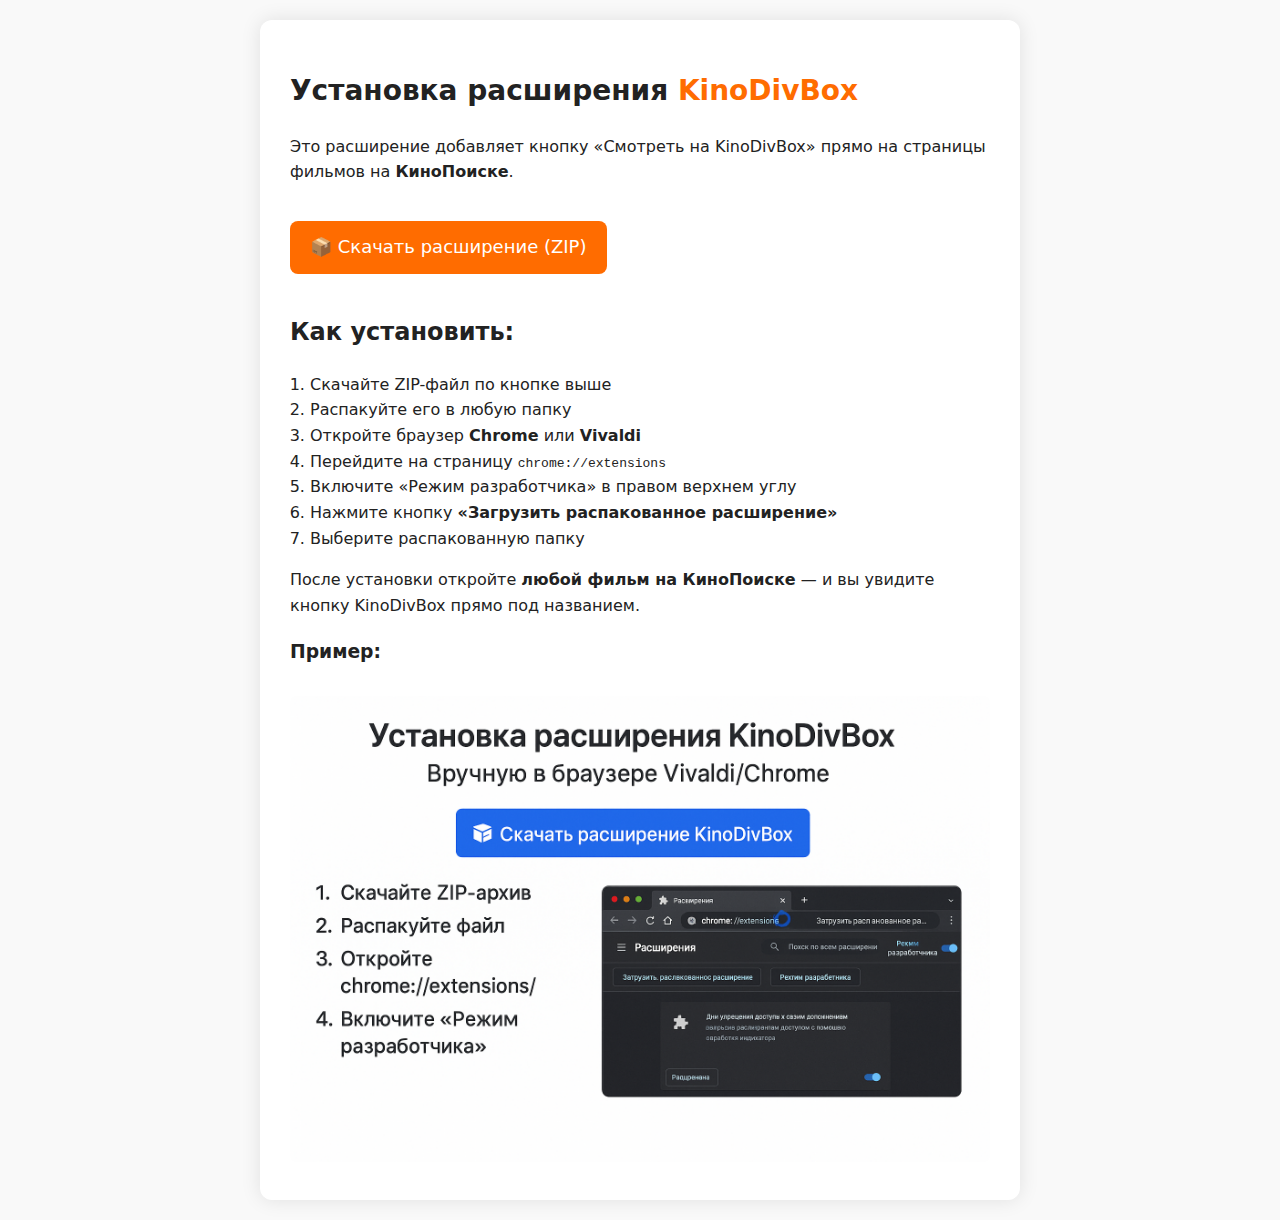
<file: kinodivbox_install_page.html>
<!DOCTYPE html>
<html lang="ru">
<head>
  <meta charset="UTF-8">
  <meta name="viewport" content="width=device-width, initial-scale=1.0">
  <title>Установка расширения KinoDivBox</title>
  <style>
    body {
      font-family: system-ui, sans-serif;
      background-color: #f9f9f9;
      color: #222;
      margin: 0;
      padding: 20px;
      line-height: 1.6;
    }
    .container {
      max-width: 700px;
      margin: auto;
      background: white;
      padding: 30px;
      border-radius: 12px;
      box-shadow: 0 0 20px rgba(0,0,0,0.1);
    }
    h1 {
      font-size: 28px;
      margin-bottom: 20px;
    }
    a.download-btn {
      display: inline-block;
      background-color: #ff6c00;
      color: white;
      text-decoration: none;
      padding: 12px 20px;
      font-size: 18px;
      border-radius: 8px;
      margin: 20px 0;
    }
    ol {
      padding-left: 20px;
    }
    img {
      max-width: 100%;
      border-radius: 8px;
      margin-top: 10px;
    }
  </style>
</head>
<body>
  <div class="container">
    <h1>Установка расширения <span style="color:#ff6c00">KinoDivBox</span></h1>

    <p>Это расширение добавляет кнопку «Смотреть на KinoDivBox» прямо на страницы фильмов на <strong>КиноПоиске</strong>.</p>

    <a class="download-btn" href="/css_js/KinoDivBox_Extension.zip" download>📦 Скачать расширение (ZIP)</a>

    <h2>Как установить:</h2>
    <ol>
      <li>Скачайте ZIP-файл по кнопке выше</li>
      <li>Распакуйте его в любую папку</li>
      <li>Откройте браузер <strong>Chrome</strong> или <strong>Vivaldi</strong></li>
      <li>Перейдите на страницу <code>chrome://extensions</code></li>
      <li>Включите «Режим разработчика» в правом верхнем углу</li>
      <li>Нажмите кнопку <strong>«Загрузить распакованное расширение»</strong></li>
      <li>Выберите распакованную папку</li>
    </ol>

    <p>После установки откройте <strong>любой фильм на КиноПоиске</strong> — и вы увидите кнопку KinoDivBox прямо под названием.</p>

    <h3>Пример:</h3>
    <img src="/css_js/kinlogo.png" alt="Скриншот кнопки KinoDivBox">
  </div>
</body>
</html>
</file>
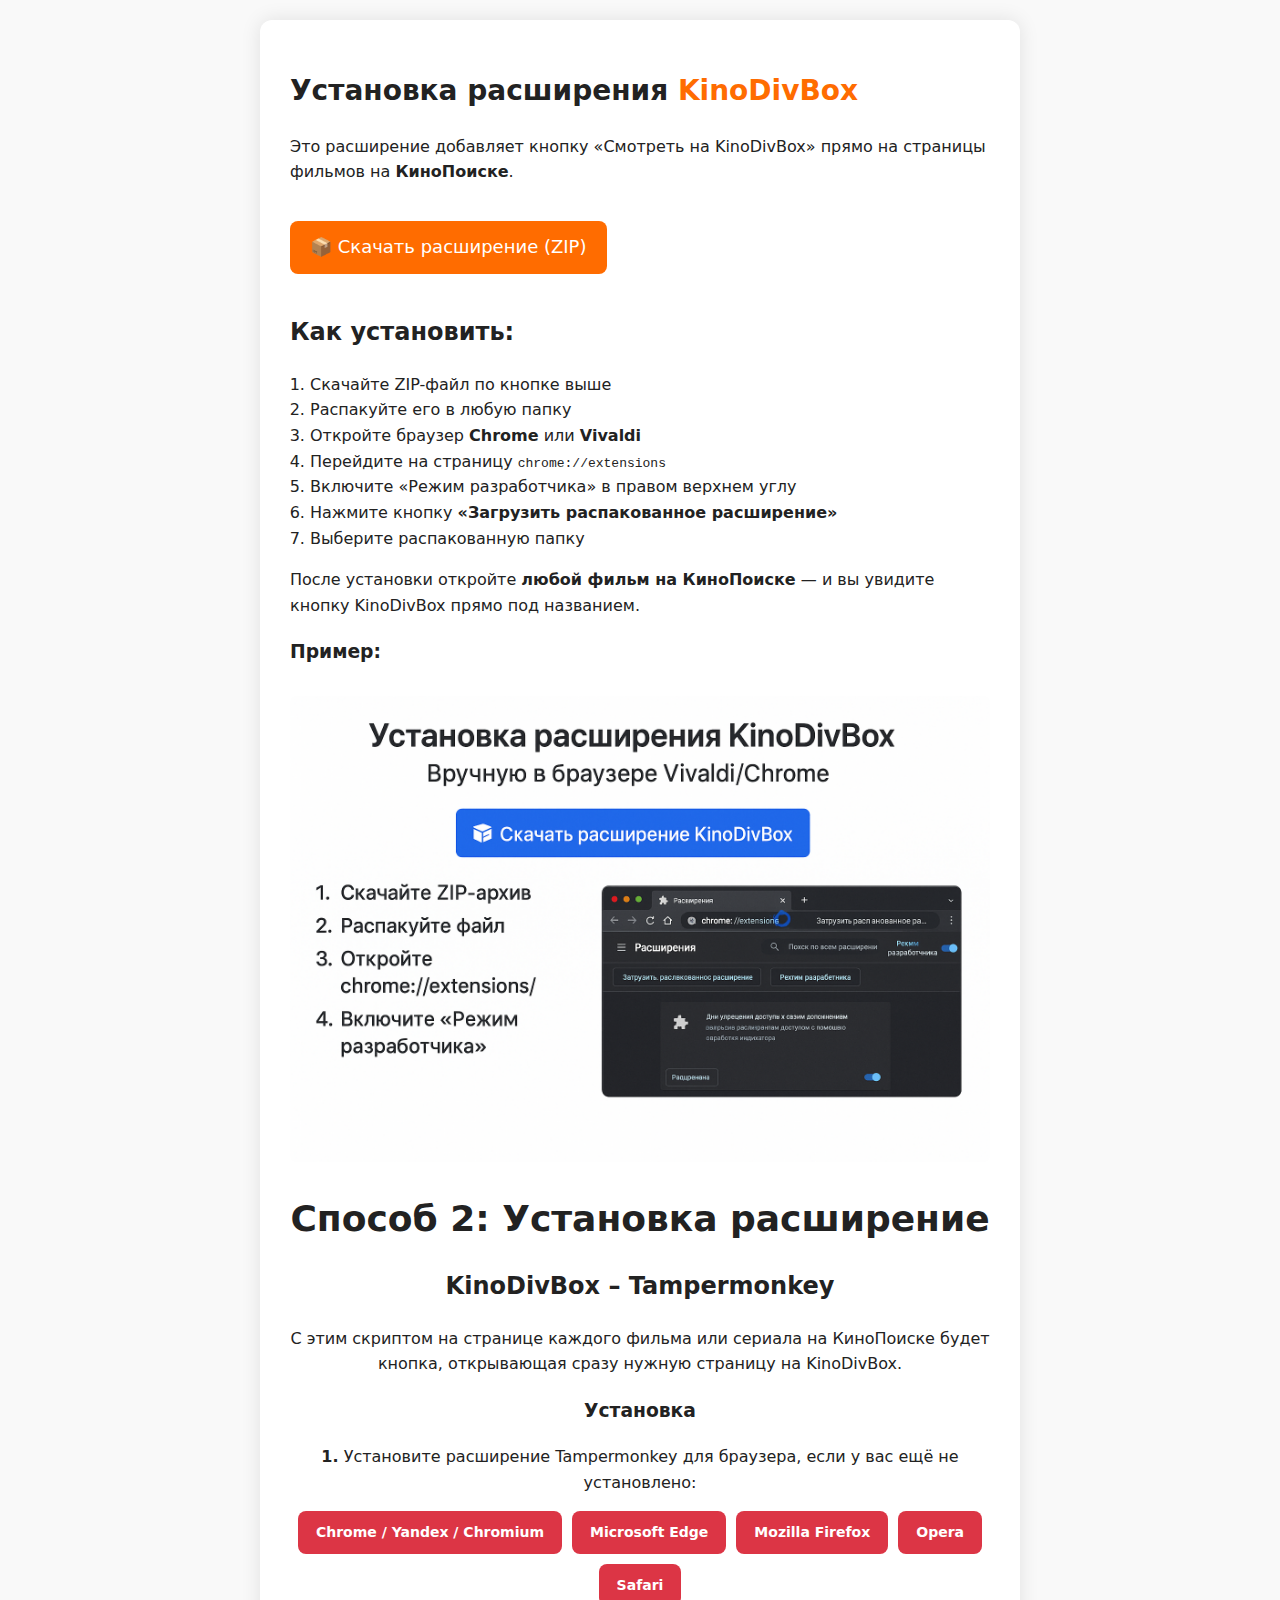
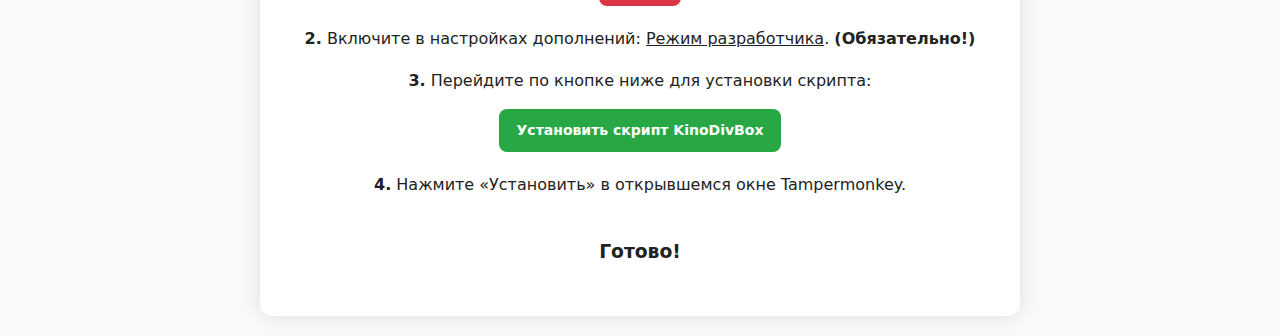
<file: kinodivbox_officialinstallhelper.html>
<!DOCTYPE html>
<html lang="ru">
<head>
  <meta charset="UTF-8">
  <meta name="viewport" content="width=device-width, initial-scale=1.0">
  
  <link rel="icon" href="/css_js/favicon.svg" type="image/x-icon" />
  
    <!-- Основные мета-теги -->
  <title>KinoDivBox — Установка расширения official install helper</title>
  <meta name="description" content="KinoDivBox — бесплатный онлайн-кинотеатр. Это расширение добавляет кнопку «Смотреть на KinoDivBox» прямо на страницы фильмов на КиноПоиске." />
  <meta name="keywords" content="Как установить кнопку на страницы фильмов на КиноПоиске, office install helper, install, helper, KinoDivBox, КиноПоиске, установить кнопку, официальный помощник по установке" />
  <meta name="author" content="KinoDivBox" />
  <meta name="robots" content="index, follow" />

   <!-- Open Graph для соцсетей (Facebook, Telegram, ВКонтакте) -->
  <meta property="og:type" content="website" />
  <meta property="og:title" content="KinoDivBox — Установка расширения" />
  <meta property="og:description" content="Это расширение добавляет кнопку «Смотреть на KinoDivBox» прямо на страницы фильмов на КиноПоиске." />
  <meta property="og:image" content="/319529_O.png" /> <!-- Подставь свою картинку -->
  <meta property="og:url" content="https://kinodivbox.github.io" />

  <style>
    body {
      font-family: system-ui, sans-serif;
      background-color: #f9f9f9;
      color: #222;
      margin: 0;
      padding: 20px;
      line-height: 1.6;
    }
    .container {
      max-width: 700px;
      margin: auto;
      background: white;
      padding: 30px;
      border-radius: 12px;
      box-shadow: 0 0 20px rgba(0,0,0,0.1);
    }
    h1 {
      font-size: 28px;
      margin-bottom: 20px;
    }
    a.download-btn {
      display: inline-block;
      background-color: #ff6c00;
      color: white;
      text-decoration: none;
      padding: 12px 20px;
      font-size: 18px;
      border-radius: 8px;
      margin: 20px 0;
    }
    ol {
      padding-left: 20px;
    }
    img {
      max-width: 100%;
      border-radius: 8px;
      margin-top: 10px;
    }
  </style>
</head>
<body>
  <div class="container">
    <h1>Установка расширения <span style="color:#ff6c00">KinoDivBox</span></h1>

    <p>Это расширение добавляет кнопку «Смотреть на KinoDivBox» прямо на страницы фильмов на <strong>КиноПоиске</strong>.</p>

    <a class="download-btn" href="/css_js/KinoDivBox_Extension.zip" download>📦 Скачать расширение (ZIP)</a>

    <h2>Как установить:</h2>
    <ol>
      <li>Скачайте ZIP-файл по кнопке выше</li>
      <li>Распакуйте его в любую папку</li>
      <li>Откройте браузер <strong>Chrome</strong> или <strong>Vivaldi</strong></li>
      <li>Перейдите на страницу <code>chrome://extensions</code></li>
      <li>Включите «Режим разработчика» в правом верхнем углу</li>
      <li>Нажмите кнопку <strong>«Загрузить распакованное расширение»</strong></li>
      <li>Выберите распакованную папку</li>
    </ol>

    <p>После установки откройте <strong>любой фильм на КиноПоиске</strong> — и вы увидите кнопку KinoDivBox прямо под названием.</p>

    <h3>Пример:</h3>
    <img src="/css_js/kinlogo.png" alt="Скриншот кнопки KinoDivBox">

<h2 style="text-align: center;"><span style="font-size:36px;"><strong>Способ 2: Установка расширение</strong></span></h2>
    
    <h2 style="text-align: center;">KinoDivBox – Tampermonkey</h2>

<p style="text-align: center;">
  С этим скриптом на странице каждого фильма или сериала на КиноПоиске будет кнопка, открывающая сразу нужную страницу на KinoDivBox.
</p>

<h3 style="text-align: center;">Установка</h3>

<p style="text-align: center;"><strong>1.</strong> Установите расширение Tampermonkey для браузера, если у вас ещё не установлено:</p>

<!-- Блок с кнопками на магазины -->
<div style="display: flex; flex-wrap: wrap; justify-content: center; gap: 10px; margin-bottom: 20px;">
  <a href="https://chromewebstore.google.com/detail/tampermonkey/dhdgffkkebhmkfjojejmpbldmpobfkfo?hl=ru" target="_blank" class="store-button">Chrome / Yandex / Chromium</a>
  <a href="https://microsoftedge.microsoft.com/addons/detail/tampermonkey/iikmkjmpaadaobahmlepeloendndfphd" target="_blank" class="store-button">Microsoft Edge</a>
  <a href="https://addons.mozilla.org/en-US/firefox/addon/tampermonkey/" target="_blank" class="store-button">Mozilla Firefox</a>
  <a href="https://addons.opera.com/en/extensions/details/tampermonkey-beta/" target="_blank" class="store-button">Opera</a>
  <a href="https://apps.apple.com/us/app/tampermonkey/id1482490089" target="_blank" class="store-button">Safari</a>
</div>

<p style="text-align: center;"><strong>2.</strong> Включите в настройках дополнений: <u>Режим разработчика</u>. <strong>(Обязательно!)</strong></p>

<p style="text-align: center;"><strong>3.</strong> Перейдите по кнопке ниже для установки скрипта:</p>

<div style="text-align: center; margin-bottom: 20px;">
  <a href="https://kinodivbox.github.io/css_js/KinoDivBox-3.0.user.js" target="_blank" class="action-button">
    Установить скрипт KinoDivBox
  </a>
</div>

<p style="text-align: center;"><strong>4.</strong> Нажмите «Установить» в открывшемся окне Tampermonkey.</p>

<h3 style="text-align: center; margin-top: 40px;">Готово!</h3>

<!-- Стили кнопок -->
<style>
  .store-button, .action-button {
    display: inline-block;
    padding: 10px 18px;
    font-size: 14px;
    text-align: center;
    text-decoration: none;
    border-radius: 8px;
    border: none;
    font-weight: bold;
    cursor: pointer;
    transition: background-color 0.3s ease;
    color: white;
  }

  .store-button {
    background-color: #dc3545;
  }

  .store-button:hover {
    background-color: #bb2d3b;
  }

  .action-button {
    background-color: #28a745;
  }

  .action-button:hover {
    background-color: #218838;
  }

  @media (max-width: 600px) {
    .store-button, .action-button {
      width: 100%;
      box-sizing: border-box;
    }
  }
</style>
  </div>  
</body>
</html>
</file>
